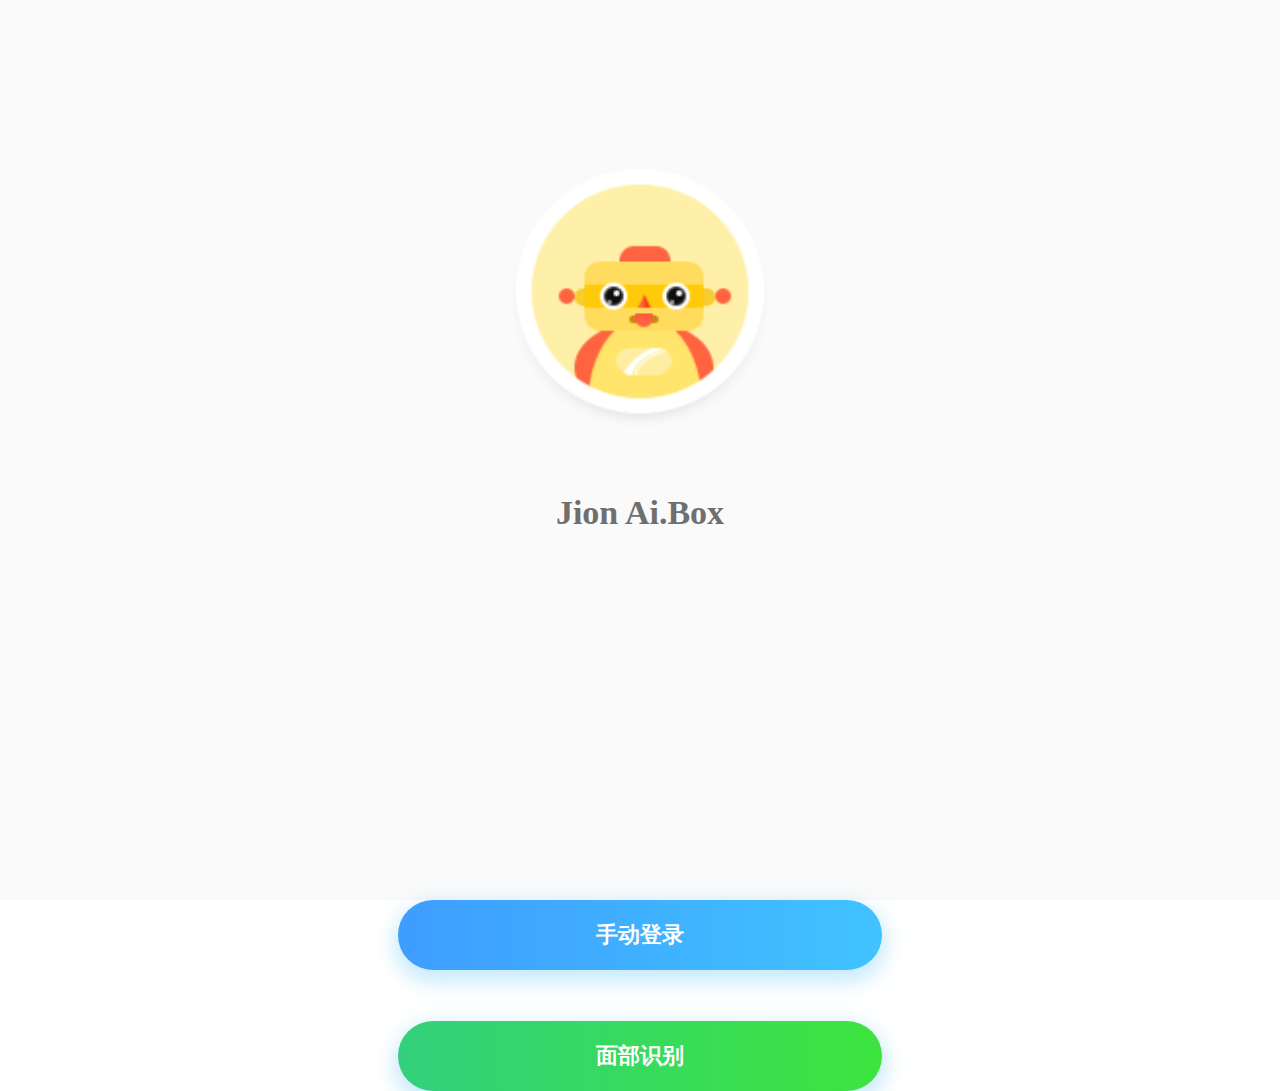
<file: index.html>
<!doctype html>
<html lang="en">
<head>
    <meta charset="UTF-8">
    <meta name="viewport"
          content="width=device-width, user-scalable=no, initial-scale=1.0, maximum-scale=1.0, minimum-scale=1.0">
    <meta http-equiv="X-UA-Compatible" content="ie=edge">
    <meta name="viewport" content="width=device-width">
    <title>登录1</title>
    <script src="js/rem.js"></script>
    <link rel="stylesheet" href="css/index.css">
    <link rel="stylesheet" href="css/base.css">
</head>
<body>
    <div class="bg">
        <div class="head">
            <img src="img/touxiang.png" alt="">
        </div>
        <h2>Jion Ai.Box</h2>
        <button class="login">手动登录</button>
        <a href="queren.html"><button class="face">面部识别</button></a>
    </div>


</body>
</html>
</file>
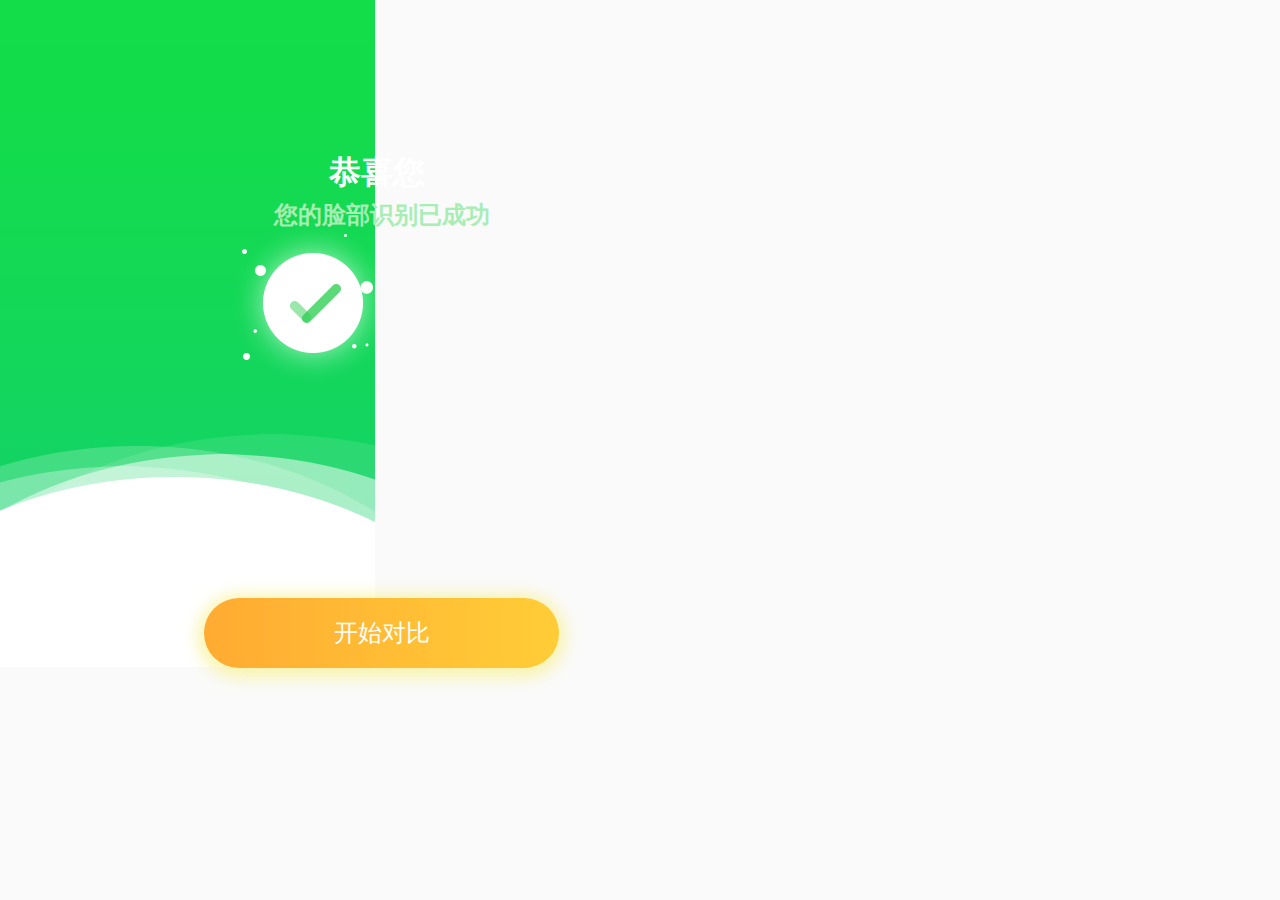
<file: congratulation.html>
<!DOCTYPE html>
<html lang="en">
<head>
    <meta charset="UTF-8">
    <meta name="viewport" content="width=device-width">
    <title>恭喜</title>
    <script src="js/rem.js"></script>
    <link rel="stylesheet" href="css/congratulation.css">
    <link rel="stylesheet" href="css/base.css">
</head>
<body>
    <div class="bg">
        <div class="box">
            <img src="img/luse.png" alt="">
            <h3 class="white">恭喜您</h3>
            <h3 class="gray">您的脸部识别已成功</h3>
            <div class="pic_box">
                <img src="img/bingo.png" alt="">
            </div>
            <a href="sorry.html"><button>开始对比</button></a>
        </div>

    </div>
</body>
</html>
</file>
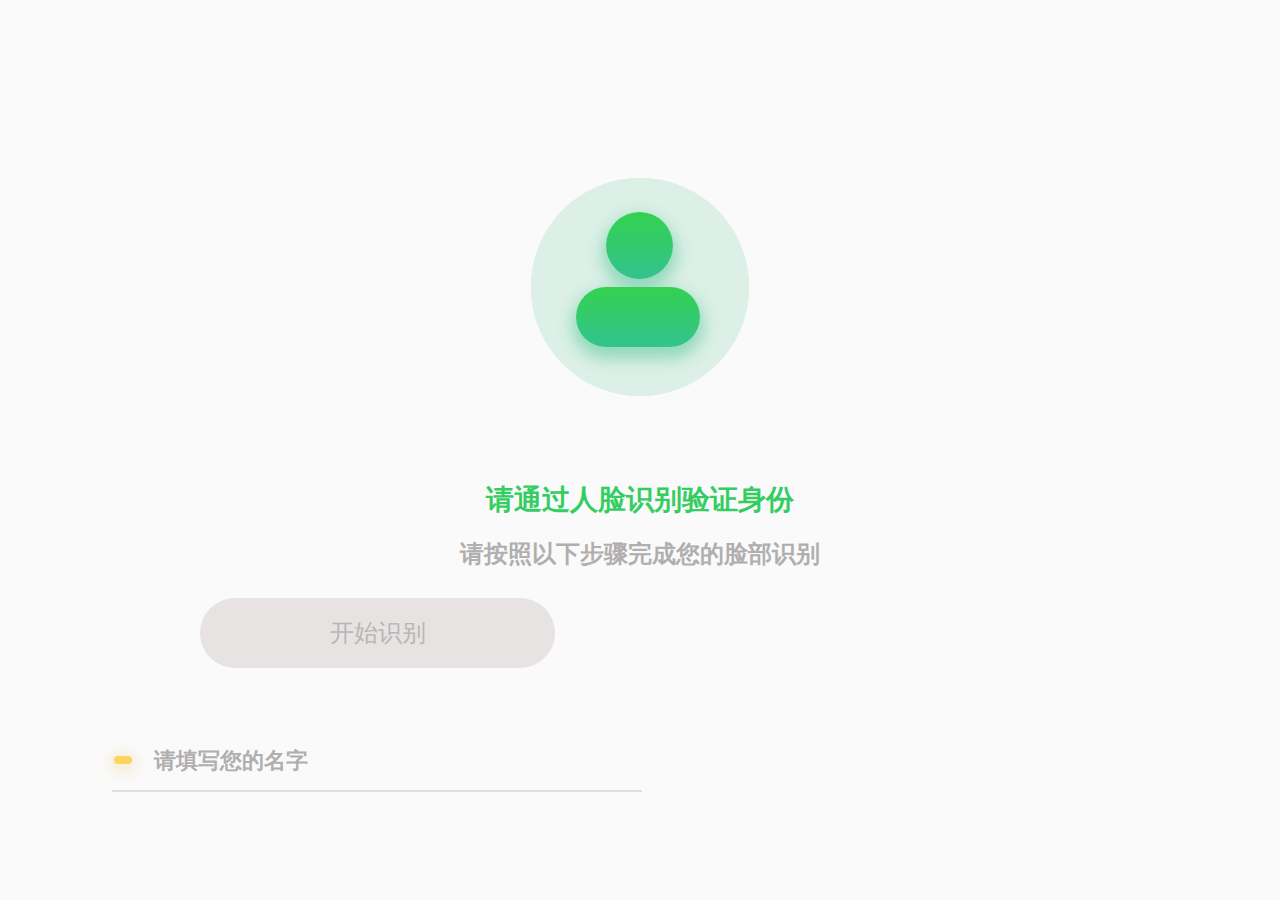
<file: input1.html>
<!DOCTYPE html>
<html lang="en">
<head>
    <meta charset="UTF-8">
    <meta name="viewport" content="width=device-width">
    <title>输入1</title>
    <script src="js/rem.js"></script>
    <link rel="stylesheet" href="css/input1.css">
    <link rel="stylesheet" href="css/base.css">
</head>
<body>
    <div class="bg">
        <div class="circle_big">
            <div class="circle middle"></div>
            <div class="circle small"></div>
            <div class="circle big"></div>
            <div class="head"></div>
            <div class="body"></div>
        </div>
        <h3 class="green">请通过人脸识别验证身份</h3>
        <h3 class="gray">请按照以下步骤完成您的脸部识别</h3>
        <div class="box">
            <div class="orange"></div>
            <input type="text" class="name">
            <h3 class="text">请填写您的名字</h3>
        </div>
        <a href="input2.html"><button class="begin">开始识别</button></a>
    </div>
</body>
</html>
</file>
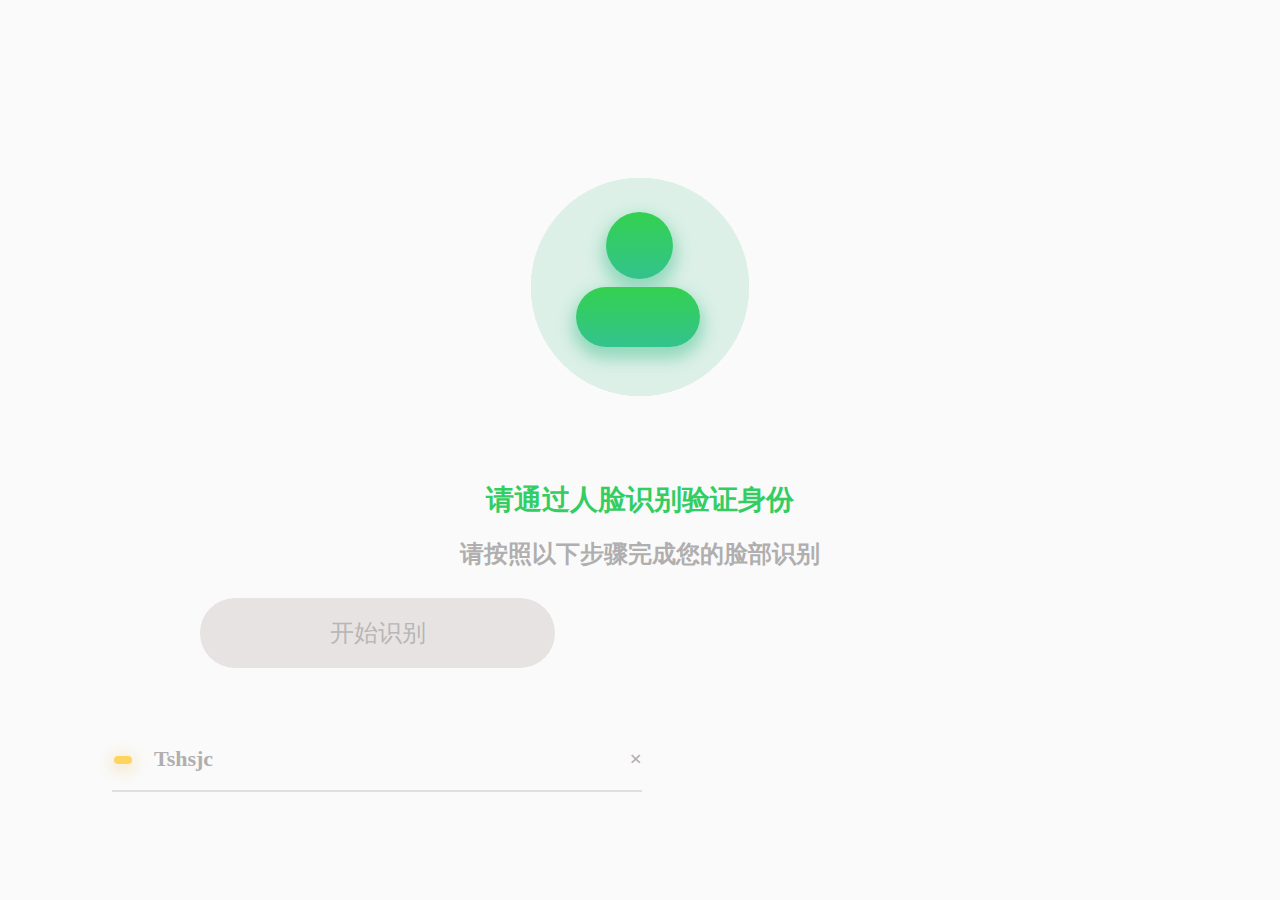
<file: input2.html>
<!DOCTYPE html>
<html lang="en">
<head>
    <meta charset="UTF-8">
    <meta name="viewport" content="width=device-width">
    <title>输入2</title>
    <script src="js/rem.js"></script>
    <link rel="stylesheet" href="css/input2.css">
    <link rel="stylesheet" href="css/base.css">
</head>
<body>
<div class="bg">
    <div class="circle_big">
        <div class="circle middle"></div>
        <div class="circle small"></div>
        <div class="circle big"></div>
        <div class="head"></div>
        <div class="body"></div>
    </div>
    <h3 class="green">请通过人脸识别验证身份</h3>
    <h3 class="gray">请按照以下步骤完成您的脸部识别</h3>
    <div class="box">
        <div class="orange"></div>
        <input type="text" class="name">
        <h3 class="text">Tshsjc</h3>
        <h3 class="fault">×</h3>
    </div>
    <a href="input4.html"><button class="begin">开始识别</button></a>
</div>
</body>
</html>
</file>
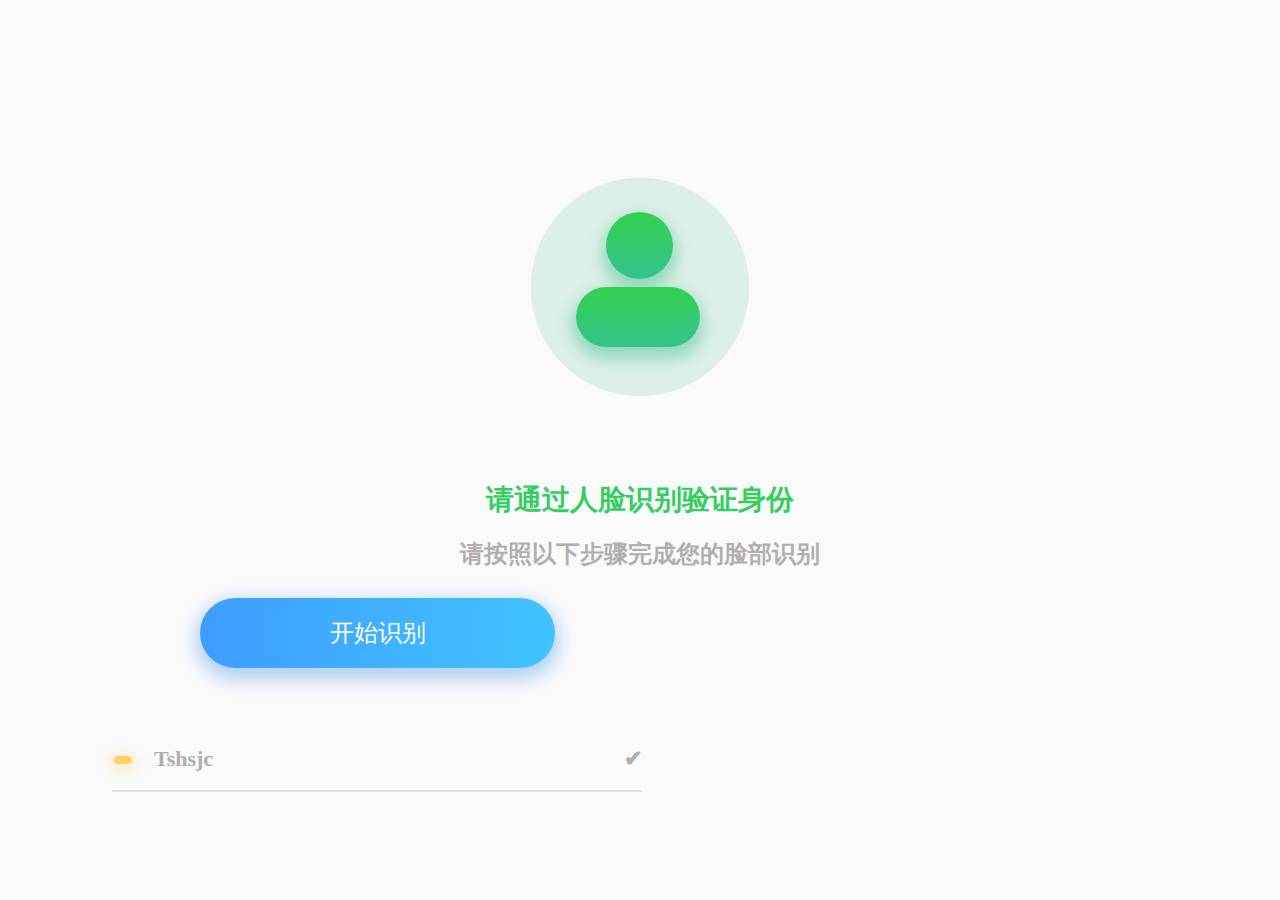
<file: input3.html>
<!DOCTYPE html>
<html lang="en">
<head>
    <meta charset="UTF-8">
    <meta name="viewport" content="width=device-width">
    <title>输入3</title>
    <script src="js/rem.js"></script>
    <link rel="stylesheet" href="css/input3.css">
    <link rel="stylesheet" href="css/base.css">
</head>
<body>
<div class="bg">
    <div class="circle_big">
        <div class="circle middle"></div>
        <div class="circle small"></div>
        <div class="circle big"></div>
        <div class="head"></div>
        <div class="body"></div>
    </div>
    <h3 class="green">请通过人脸识别验证身份</h3>
    <h3 class="gray">请按照以下步骤完成您的脸部识别</h3>
    <div class="box">
        <div class="orange"></div>
        <input type="text" class="name">
        <h3 class="text">Tshsjc</h3>
        <h3 class="fault">✔</h3>
    </div>
    <a href="yinpin.html"><button class="begin">开始识别</button></a>
</div>
</body>
</html>
</file>
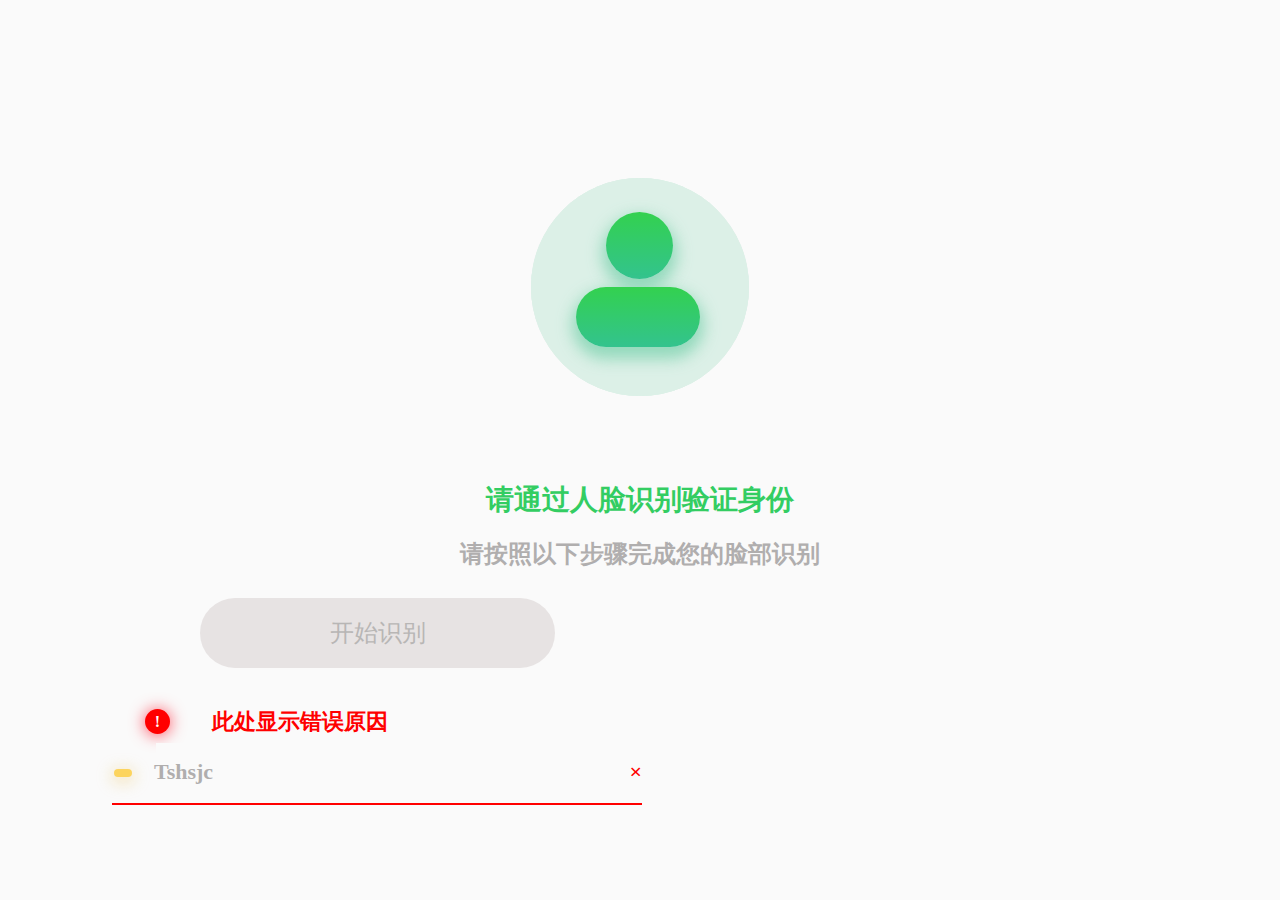
<file: input4.html>
<!DOCTYPE html>
<html lang="en">
<head>
    <meta charset="UTF-8">
    <meta name="viewport" content="width=device-width">
    <title>输入4</title>
    <script src="js/rem.js"></script>
    <link rel="stylesheet" href="css/input4.css">
    <link rel="stylesheet" href="css/base.css">
</head>
<body>
<div class="bg">
    <div class="circle_big">
        <div class="circle middle"></div>
        <div class="circle small"></div>
        <div class="circle big"></div>
        <div class="head"></div>
        <div class="body"></div>
    </div>
    <h3 class="green">请通过人脸识别验证身份</h3>
    <h3 class="gray">请按照以下步骤完成您的脸部识别</h3>
    <div class="warning">
        <div class="left">
            <div class="red">!</div>
        </div>
        <h3 class="right">此处显示错误原因</h3>
    </div>
    <div class="box">
        <div class="orange"></div>
        <input type="text" class="name">
        <h3 class="text">Tshsjc</h3>
        <h3 class="fault">×</h3>
    </div>
    <a href="input3.html"><button class="begin">开始识别</button></a>
</div>
</body>
</html>
</file>
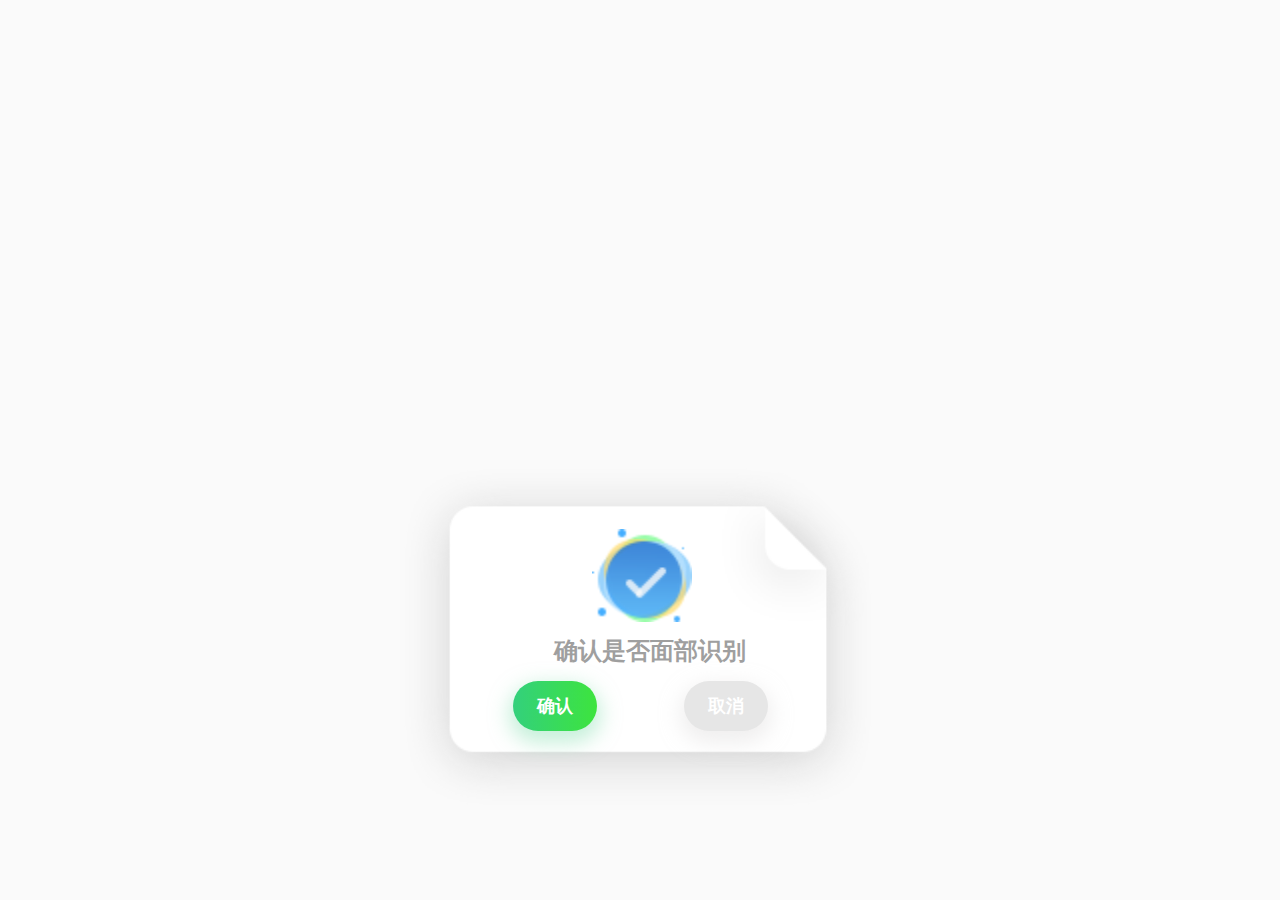
<file: queren.html>
<!doctype html>
<html lang="en">
<head>
    <meta charset="UTF-8">
    <meta name="viewport"
          content="width=device-width, user-scalable=no, initial-scale=1.0, maximum-scale=1.0, minimum-scale=1.0">
    <meta http-equiv="X-UA-Compatible" content="ie=edge">
    <meta name="viewport" content="width=device-width">
    <title>确认</title>
    <script src="js/rem.js"></script>
    <link rel="stylesheet" href="css/queren.css">
    <link rel="stylesheet" href="css/base.css">
</head>
<body>
    <div class="bg">
        <div class="box">
            <img src="img/quejiao.png" alt="" class="lack">
            <img src="img/queren.png" alt="" class="bingo">
            <h3>确认是否面部识别</h3>
            <a href="input1.html"><button class="confirm">确认</button></a>
            <button class="cancel">取消</button>
        </div>
    </div>
</body>
</html>
</file>
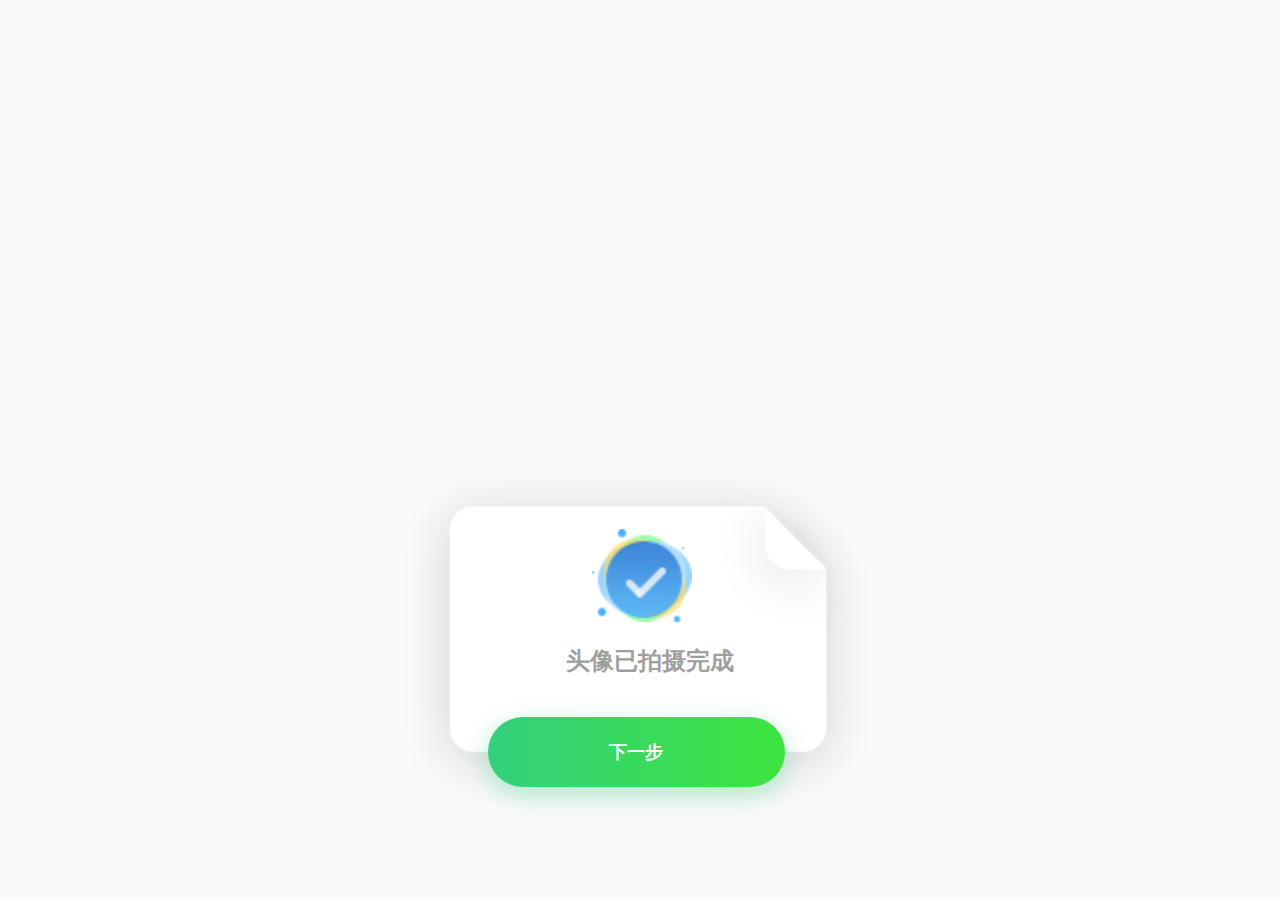
<file: queren2.html>
<!DOCTYPE html>
<html lang="en">
<head>
    <meta charset="UTF-8">
    <meta name="viewport" content="width=device-width">
    <title>确认2</title>
    <script src="js/rem.js"></script>
    <link rel="stylesheet" href="css/queren2.css">
    <link rel="stylesheet" href="css/base.css">
</head>
<body>
<div class="bg">
    <div class="box">
        <img src="img/quejiao.png" alt="" class="lack">
        <img src="img/queren.png" alt="" class="bingo">
        <h3>头像已拍摄完成</h3>
        <button class="next">下一步</button>
    </div>
</div>
</body>
</html>
</file>
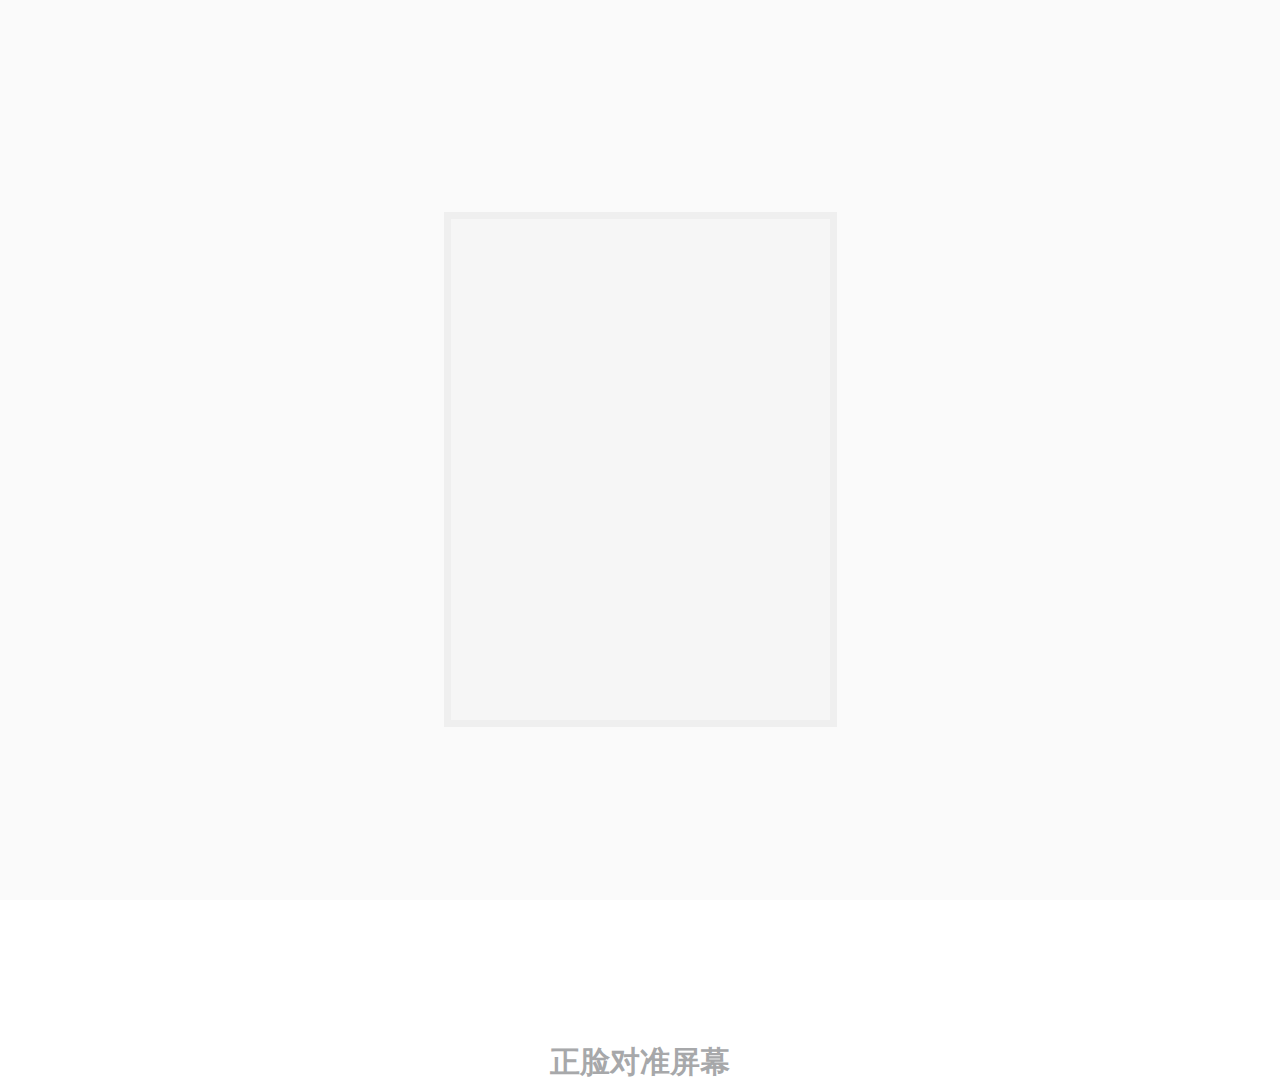
<file: shibie1.html>
<!DOCTYPE html>
<html lang="en">
<head>
    <meta charset="UTF-8">
    <meta name="viewport" content="width=device-width">
    <title>识别1</title>
    <script src="js/rem.js"></script>
    <link rel="stylesheet" href="css/shibie1.css">
    <link rel="stylesheet" href="css/base.css">
</head>
<body>
    <div class="bg">
        <div class="box"></div>
        <a href="shibie2.html"><h3>正脸对准屏幕</h3></a>
    </div>
</body>
</html>
</file>
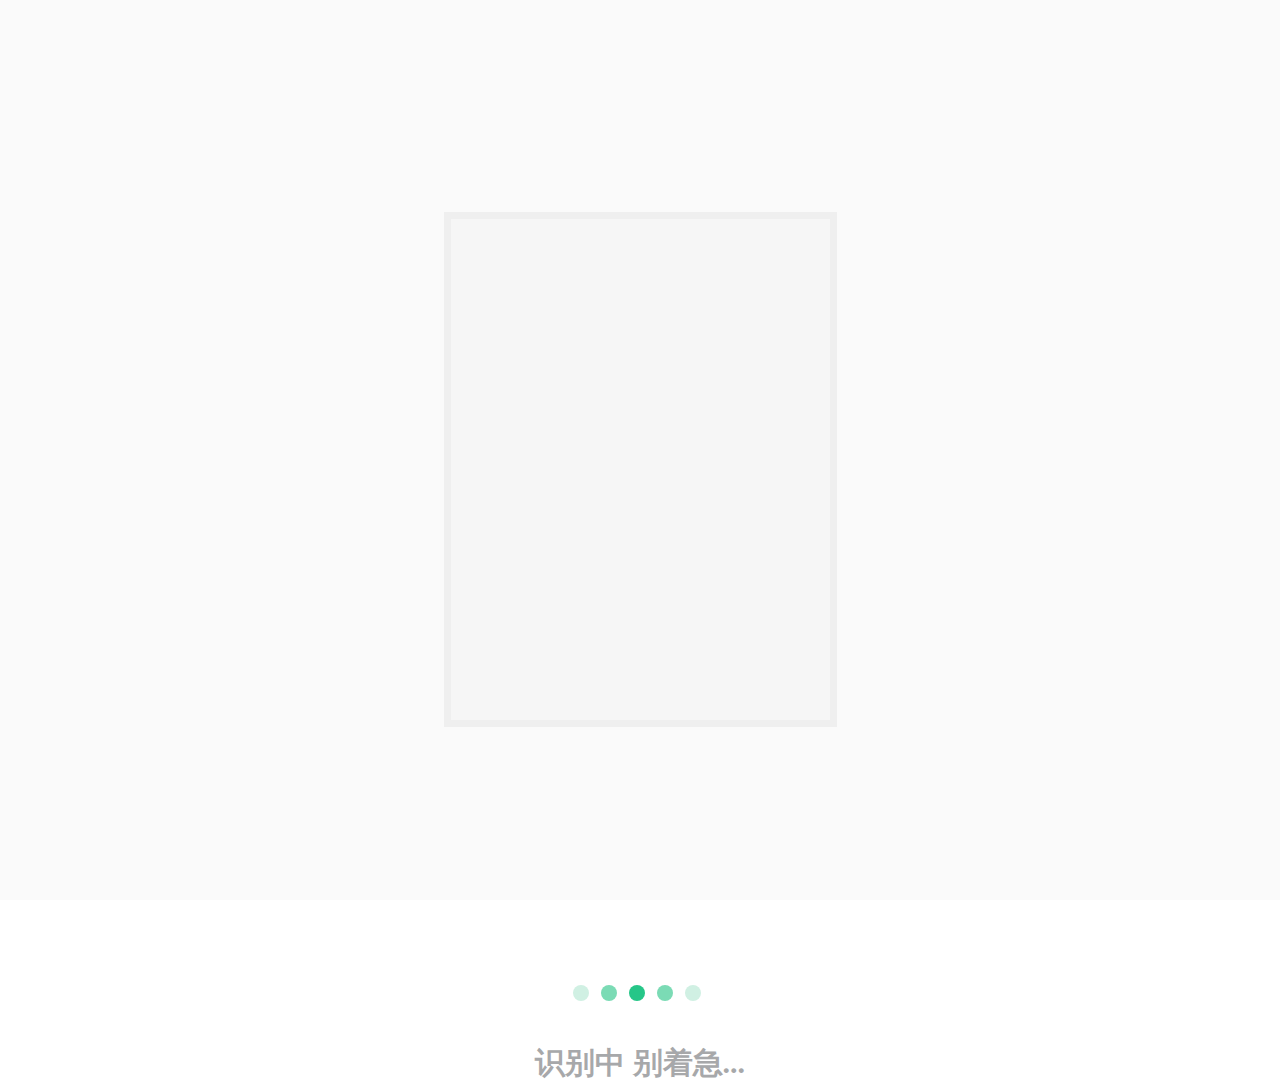
<file: shibie2.html>
<!DOCTYPE html>
<html lang="en">
<head>
    <meta charset="UTF-8">
    <meta name="viewport" content="width=device-width">
    <title>识别2</title>
    <script src="js/rem.js"></script>
    <link rel="stylesheet" href="css/shibie2.css">
    <link rel="stylesheet" href="css/base.css">
</head>
<body>
<div class="bg">
    <div class="box"></div>
    <div class="circle_box">
        <div class="circle circle1"></div>
        <div class="circle circle2"></div>
        <div class="circle"></div>
        <div class="circle circle2"></div>
        <div class="circle circle1"></div>
    </div>
    <a href="congratulation.html"><h3>识别中  别着急...</h3></a>
</div>
</body>
</html>
</file>
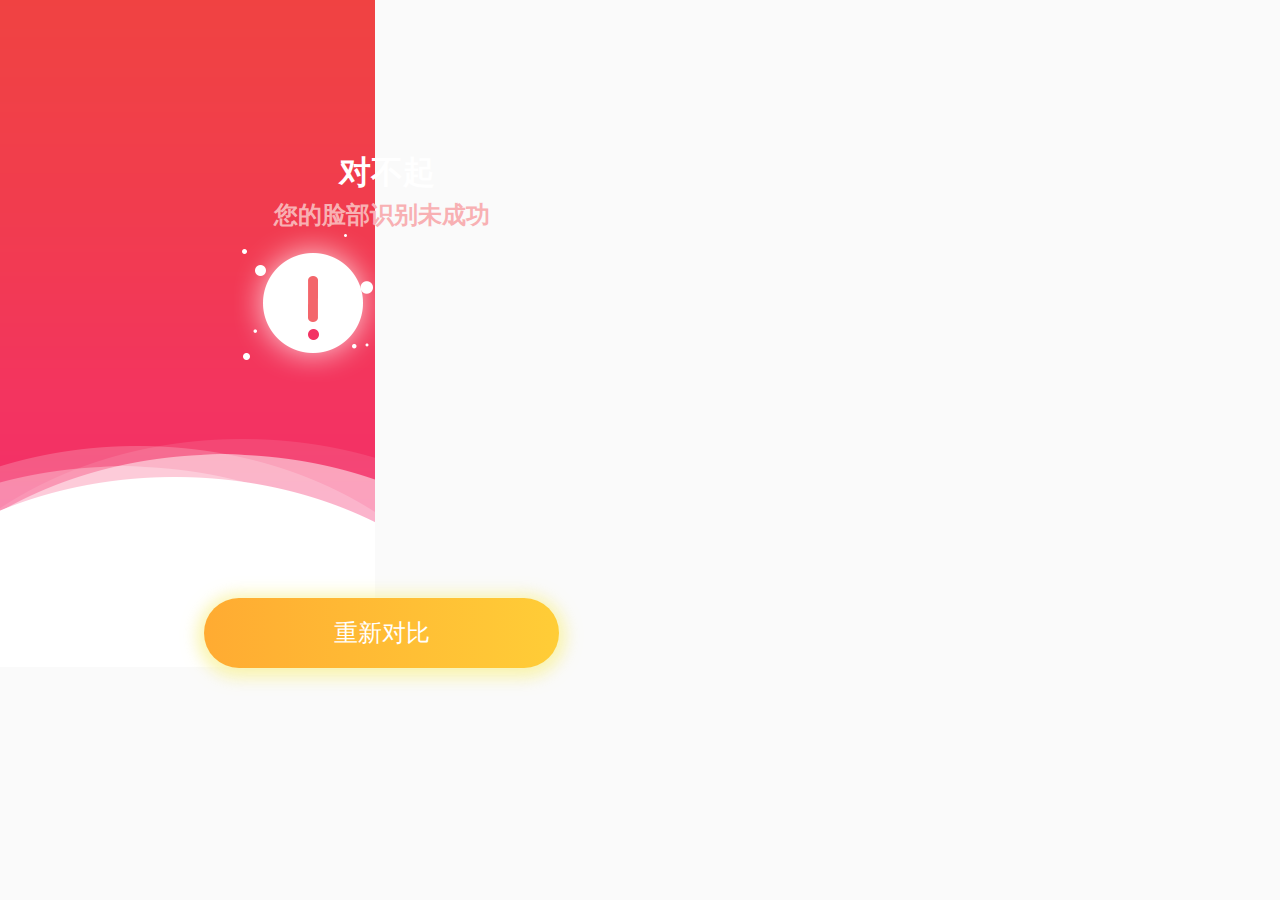
<file: sorry.html>
<!DOCTYPE html>
<html lang="en">
<head>
    <meta charset="UTF-8">
    <meta name="viewport" content="width=device-width">
    <title>sorry</title>
    <script src="js/rem.js"></script>
    <link rel="stylesheet" href="css/sorry.css">
    <link rel="stylesheet" href="css/base.css">
</head>
<body>
<div class="bg">
    <div class="box">
        <img src="img/hongse.png" alt="">
        <h3 class="white">对不起</h3>
        <h3 class="gray">您的脸部识别未成功</h3>
        <div class="pic_box">
            <img src="img/fault.png" alt="">
        </div>
        <button>重新对比</button>
    </div>

</div>
</body>
</html>
</file>
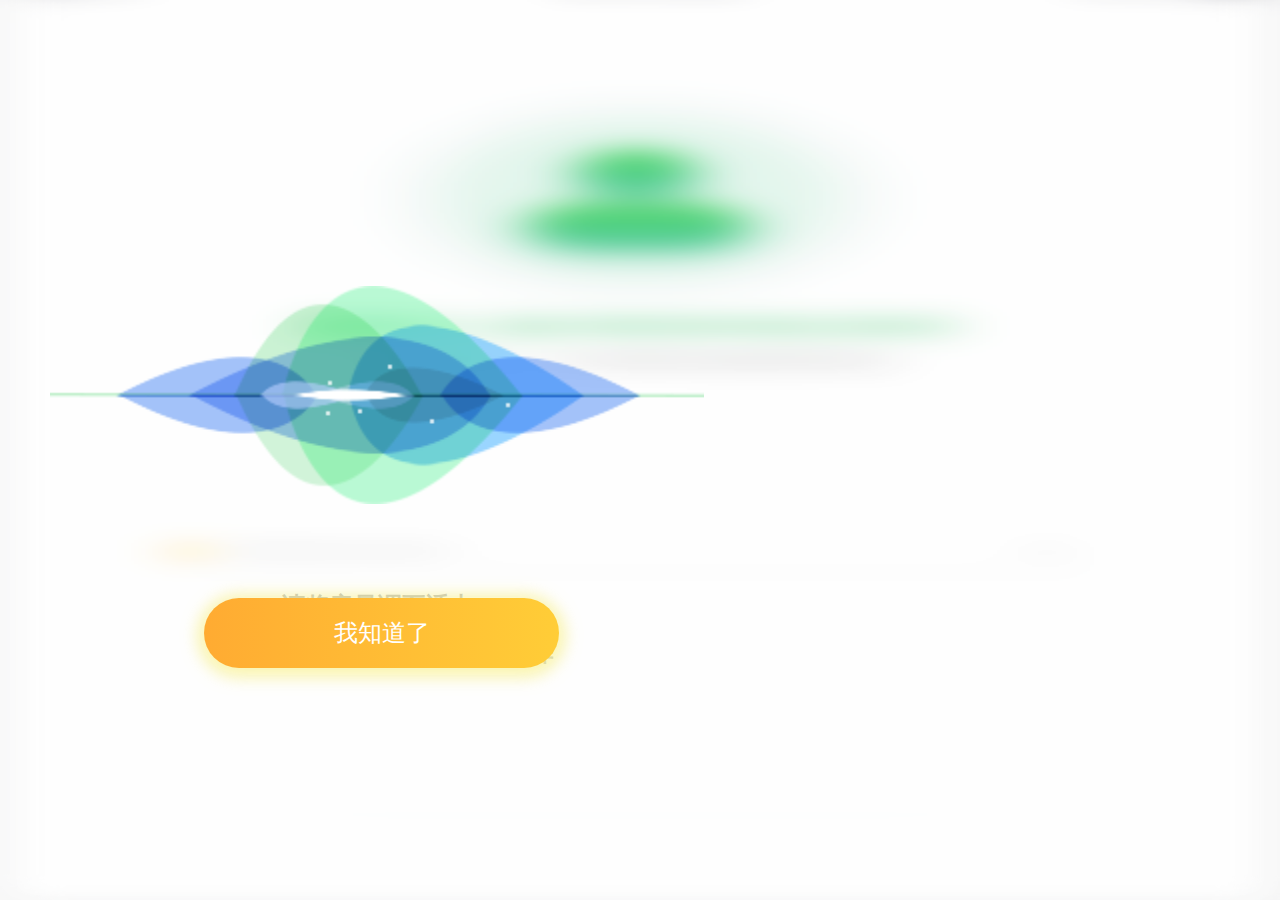
<file: yinpin.html>
<!DOCTYPE html>
<html lang="en">
<head>
    <meta charset="UTF-8">
    <meta name="viewport" content="width=device-width">
    <title>yinpin</title>
    <script src="js/rem.js"></script>
    <link rel="stylesheet" href="css/yinpin.css">
    <link rel="stylesheet" href="css/base.css">
</head>
<body>
    <div class="bg">
        <div class="pic_box">
            <img src="img/xuhua.png" alt="" width="100%" height="100%" class="dim">
            <div class="box"></div>
            <div class="voice">
                <img src="img/shengbo.png" alt="" width="100%" height="100%" >
            </div>
            <h3 class="green">请将音量调至适中</h3>
            <h3 class="gray">跟随视频和语音提示进行缓慢动作</h3>
            <a href="shibie1.html"><button class="know">我知道了</button></a>
        </div>

    </div>
</body>
</html>
</file>
<file: css/index.css>
@import url(../css/base.css);
.bg{
    position: absolute;
    top: 0;
    bottom:0;
    left:0;
    right:0;
    background: #fafafa;
}
.head{
    width: 2.6rem;
    height: 2.6rem;
    margin: 1.69rem auto 0.46rem;
}
.head img{
    display: block;
    width: 100%;
    height: 100%;
}
h2{
    font-size: 0.34rem;
    color: #6f6f6f;
    font-family: San Francisco Display;
    text-align: center;
    line-height: 75px;
    font-weight: bold;
}
.login{
    width: 4.84rem;
    height: 0.7rem;
    background-image: -webkit-linear-gradient(left,#3e9dff,#41c3ff);
    background-image: -moz-linear-gradient(left,#3e9dff,#41c3ff);
    background-image: -ms-linear-gradient(left,#3e9dff,#41c3ff);
    background-image: -o-linear-gradient(left,#3e9dff,#41c3ff);
    box-shadow: 0 0.08rem 0.2rem  0.04rem rgba(144,213,250,0.5);
    border: none;
    border-radius: 0.35rem;
    color: white;
    margin: 3.5rem auto 0.51rem;
    display: block;
    font-size: 0.22rem;
    font-family: "苹方";
    font-weight: bold;
}
.face{
    width: 4.84rem;
    height: 0.7rem;
    background-image: -webkit-linear-gradient(left,#33d07d,#3de43e);
    background-image: -moz-linear-gradient(left,#33d07d,#3de43e);
    background-image: -ms-linear-gradient(left,#33d07d,#3de43e);
    background-image: -o-linear-gradient(left,#33d07d,#3de43e);
    box-shadow: 0 0.08rem 0.2rem  0.04rem rgba(144,213,250,0.5);
    border: none;
    border-radius: 0.35rem;
    color: white;
    margin: 0 auto;
    display: block;
    font-size: 0.22rem;
    font-family: "苹方";
    font-weight: bold;
}
a{
    width: 4.84rem;
    height: 0.7rem;
    display: block;
    margin: 0 auto;
}
</file>
<file: css/base.css>
*{
    margin: 0;
    padding: 0;
    list-style: none;
    font-size: 0.16rem;
    font-family: "微软雅黑";

}
a{
    text-decoration: none;
}
img{
    border: none;
}
</file>
<file: css/congratulation.css>
@import url(../css/base.css);
.bg{
    position: absolute;
    top:0;
    bottom:0;
    left:0;
    right:0;
    background: #fafafa;
}
.box{
    width: 100%;
    height: 100%;
    position: relative;
}
.white{
    width: 1.03rem;
    font-size: 0.32rem;
    font-weight: bold;
    font-family: "苹方";
    color: #fff;
    text-align: center;
    line-height: 0.54rem;
    position: absolute;
    top:1.45rem;
    left: 3.25rem;
}
.gray{
    width: 2.2rem;
    font-size: 0.24rem;
    font-weight: bold;
    font-family: "苹方";
    color: #a7edb4;
    line-height: 0.54rem;
    position: absolute;
    top:1.88rem;
    left: 2.74rem;
}
.pic_box{
    width: 2.65rem;
    height: 2.65rem;
    position: absolute;
    top:2.22rem;
    left: 2.32rem;
}
button{
    width: 3.55rem;
    height: 0.7rem;
    background: #e7e3e3;
    border-radius: 0.35rem;
    border: none;
    position: absolute;
    left: 2.04rem;
    bottom: 2.32rem;
    color: #fff;
    font-size: 0.24rem;
    font-family: "苹方";
    background-image: -webkit-linear-gradient(left,#ffab32,#ffcd37);
    background-image: -moz-linear-gradient(left,#ffab32,#ffcd37);
    background-image: -ms-linear-gradient(left,#ffab32,#ffcd37);
    background-image: -o-linear-gradient(left,#ffab32,#ffcd37);
    box-shadow: 0 0.03rem 0.15rem 0.07rem rgba(248,242,152,0.75);
}
a{
    width: 3.55rem;
    height: 0.7rem;
    display: block;
    margin-left: 2rem;
}
</file>
<file: css/input1.css>
@import url(../css/base.css);
.bg{
    position: absolute;
    top:0;
    bottom:0;
    left:0;
    right:0;
    background: #fafafa;
}
.circle{
    width: 2.18rem;
    height: 2.18rem;
    background: #dcf0e7;
    position: absolute;
    top:0.27rem;
    left: 0.27rem;
    border-radius: 50%;
}
@keyframes color {
    from{
        background: #dcf0e7;
        transform: scale(1,1);
    }
    to{
        background: rgba(220,240,231,0.5);
        transform: scale(1.3,1.3);
    }
}
@keyframes size {
    from{
        background: #dcf0e7;
        transform: scale(1,1);
    }
    to{
        background: rgba(220,240,231,0.3);
        transform: scale(1.6,1.6);
    }
}
.circle_big{
    width: 2.72rem;
    height: 2.72rem;
    /*background: #dcf0e7;*/
    border-radius: 50%;
    margin: 1.51rem auto 0;
    position: relative;
}
.circle_big .middle{
    animation: color 2s linear infinite forwards;
}
.circle_big .big{
    animation: size 2s linear infinite forwards;
}
.head{
    width: 0.67rem;
    height: 0.67rem;
    background-image: -webkit-linear-gradient(top,#33d14f,#33c38e);
    background-image: -moz-linear-gradient(top,#33d14f,#33c38e);
    background-image: -ms-linear-gradient(top,#33d14f,#33c38e);
    background-image: -o-linear-gradient(top,#33d14f,#33c38e);
    box-shadow: 0 0.08rem 0.15rem 0.04rem rgba(123,209,174,0.75);
    border-radius: 50%;
    position: absolute;
    top:0.61rem;
    left:1.02rem;
}
.body{
    width: 1.24rem;
    height: 0.6rem;
    background-image: -webkit-linear-gradient(top,#33d14f,#33c38e);
    background-image: -moz-linear-gradient(top,#33d14f,#33c38e);
    background-image: -ms-linear-gradient(top,#33d14f,#33c38e);
    background-image: -o-linear-gradient(top,#33d14f,#33c38e);
    box-shadow: 0 0.08rem 0.15rem 0.04rem rgba(123,209,174,0.75);
    border-radius: 0.35rem;
    position: absolute;
    top:1.36rem;
    left: 0.72rem;
}
.green{
    width: 3.2rem;
    font-size: 0.28rem;
    font-weight: bold;
    font-family: "苹方";
    color: #33cd62;
    text-align: center;
    line-height: 0.54rem;
    margin: 0.5rem auto 0;
}
.gray{
    width: 4.2rem;
    font-size: 0.24rem;
    font-weight: bold;
    font-family: "苹方";
    color: #b0aeae;
    text-align: center;
    line-height: 0.54rem;
    margin: 0 auto;
}
.box{
    width: 5.3rem;
    height: 0.6rem;
    border-bottom: 0.02rem solid #e2dede;
    margin-top: 1.49rem;
    margin-left: 1.12rem;
    position: relative;
    /*background: red;*/
}
.orange{
    width: 0.18rem;
    height: 0.08rem;
    background: #fcd45e;
    margin-top:0.26rem;
    margin-left: 0.02rem;
    border-radius: 0.04rem;
    box-shadow: 0 0.03rem 0.15rem 0.03rem rgba(243,223,173,0.75);
    float: left;
}
.name{
    display: block;
    height: 100%;
    width: 2.02rem;
    margin-left: 0.24rem;
    float: left;
    border: none;
    background: #fafafa;
}
.text{
    color: #b0aeae;
    font-size: 0.22rem;
    font-family: "苹方";
    position: absolute;
    left: 0.42rem;
    top:0.16rem;
}
.begin{
    width: 3.55rem;
    height: 0.7rem;
    background: #e7e3e3;
    border-radius: 0.35rem;
    border: none;
    position: absolute;
    left: 2rem;
    bottom: 2.32rem;
    color: #b8b6b5;
    font-size: 0.24rem;
    font-family: "苹方";
}
a{
    width: 3.55rem;
    height: 0.7rem;
    display: block;
    margin-left: 2rem;
}
</file>
<file: css/input2.css>
@import url(../css/base.css);
.bg{
    position: absolute;
    top:0;
    bottom:0;
    left:0;
    right:0;
    background: #fafafa;
}
.circle{
    width: 2.18rem;
    height: 2.18rem;
    background: #dcf0e7;
    position: absolute;
    top:0.27rem;
    left: 0.27rem;
    border-radius: 50%;
}
@keyframes color {
    from{
        background: #dcf0e7;
        transform: scale(1,1);
    }
    to{
        background: rgba(220,240,231,0.5);
        transform: scale(1.3,1.3);
    }
}
@keyframes size {
    from{
        background: #dcf0e7;
        transform: scale(1,1);
    }
    to{
        background: rgba(220,240,231,0.3);
        transform: scale(1.6,1.6);
    }
}
.circle_big{
    width: 2.72rem;
    height: 2.72rem;
    /*background: #dcf0e7;*/
    border-radius: 50%;
    margin: 1.51rem auto 0;
    position: relative;
}
.circle_big .middle{
    animation: color 2s linear infinite forwards;
}
.circle_big .big{
    animation: size 2s linear infinite forwards;
}
.head{
    width: 0.67rem;
    height: 0.67rem;
    background-image: -webkit-linear-gradient(top,#33d14f,#33c38e);
    background-image: -moz-linear-gradient(top,#33d14f,#33c38e);
    background-image: -ms-linear-gradient(top,#33d14f,#33c38e);
    background-image: -o-linear-gradient(top,#33d14f,#33c38e);
    box-shadow: 0 0.08rem 0.15rem 0.04rem rgba(123,209,174,0.75);
    border-radius: 50%;
    position: absolute;
    top:0.61rem;
    left:1.02rem;
}
.body{
    width: 1.24rem;
    height: 0.6rem;
    background-image: -webkit-linear-gradient(top,#33d14f,#33c38e);
    background-image: -moz-linear-gradient(top,#33d14f,#33c38e);
    background-image: -ms-linear-gradient(top,#33d14f,#33c38e);
    background-image: -o-linear-gradient(top,#33d14f,#33c38e);
    box-shadow: 0 0.08rem 0.15rem 0.04rem rgba(123,209,174,0.75);
    border-radius: 0.35rem;
    position: absolute;
    top:1.36rem;
    left: 0.72rem;
}
.green{
    width: 3.2rem;
    font-size: 0.28rem;
    font-weight: bold;
    font-family: "苹方";
    color: #33cd62;
    text-align: center;
    line-height: 0.54rem;
    margin: 0.5rem auto 0;
}
.gray{
    width: 4.2rem;
    font-size: 0.24rem;
    font-weight: bold;
    font-family: "苹方";
    color: #b0aeae;
    text-align: center;
    line-height: 0.54rem;
    margin: 0 auto;
}
.box{
    width: 5.3rem;
    height: 0.6rem;
    border-bottom: 0.02rem solid #e2dede;
    margin-top: 1.49rem;
    margin-left: 1.12rem;
    position: relative;
    /*background: red;*/
}
.orange{
    width: 0.18rem;
    height: 0.08rem;
    background: #fcd45e;
    margin-top:0.26rem;
    margin-left: 0.02rem;
    border-radius: 0.04rem;
    box-shadow: 0 0.03rem 0.15rem 0.03rem rgba(243,223,173,0.75);
    float: left;
}
.name{
    display: block;
    height: 100%;
    width: 2.02rem;
    margin-left: 0.24rem;
    float: left;
    border: none;
    background: #fafafa;
}
.text{
    color: #b0aeae;
    font-size: 0.22rem;
    font-family: "苹方";
    position: absolute;
    left: 0.42rem;
    top:0.16rem;
}
.fault{
    color: #b0aeae;
    font-size: 0.22rem;
    font-family: "苹方";
    position: absolute;
    right: 0;
    top:0.16rem;
}
.begin{
    width: 3.55rem;
    height: 0.7rem;
    background: #e7e3e3;
    border-radius: 0.35rem;
    border: none;
    position: absolute;
    left: 2rem;
    bottom: 2.32rem;
    color: #b8b6b5;
    font-size: 0.24rem;
    font-family: "苹方";
}
a{
    width: 3.55rem;
    height: 0.7rem;
    display: block;
    margin-left: 2rem;
}
</file>
<file: css/input3.css>
@import url(../css/base.css);
.bg{
    position: absolute;
    top:0;
    bottom:0;
    left:0;
    right:0;
    background: #fafafa;
}
.circle{
    width: 2.18rem;
    height: 2.18rem;
    background: #dcf0e7;
    position: absolute;
    top:0.27rem;
    left: 0.27rem;
    border-radius: 50%;
}
@keyframes color {
    from{
        background: #dcf0e7;
        transform: scale(1,1);
    }
    to{
        background: rgba(220,240,231,0.5);
        transform: scale(1.3,1.3);
    }
}
@keyframes size {
    from{
        background: #dcf0e7;
        transform: scale(1,1);
    }
    to{
        background: rgba(220,240,231,0.3);
        transform: scale(1.6,1.6);
    }
}
.circle_big{
    width: 2.72rem;
    height: 2.72rem;
    /*background: #dcf0e7;*/
    border-radius: 50%;
    margin: 1.51rem auto 0;
    position: relative;
}
.circle_big .middle{
    animation: color 2s linear infinite forwards;
}
.circle_big .big{
    animation: size 2s linear infinite forwards;
}
.head{
    width: 0.67rem;
    height: 0.67rem;
    background-image: -webkit-linear-gradient(top,#33d14f,#33c38e);
    background-image: -moz-linear-gradient(top,#33d14f,#33c38e);
    background-image: -ms-linear-gradient(top,#33d14f,#33c38e);
    background-image: -o-linear-gradient(top,#33d14f,#33c38e);
    box-shadow: 0 0.08rem 0.15rem 0.04rem rgba(123,209,174,0.75);
    border-radius: 50%;
    position: absolute;
    top:0.61rem;
    left:1.02rem;
}
.body{
    width: 1.24rem;
    height: 0.6rem;
    background-image: -webkit-linear-gradient(top,#33d14f,#33c38e);
    background-image: -moz-linear-gradient(top,#33d14f,#33c38e);
    background-image: -ms-linear-gradient(top,#33d14f,#33c38e);
    background-image: -o-linear-gradient(top,#33d14f,#33c38e);
    box-shadow: 0 0.08rem 0.15rem 0.04rem rgba(123,209,174,0.75);
    border-radius: 0.35rem;
    position: absolute;
    top:1.36rem;
    left: 0.72rem;
}
.green{
    width: 3.2rem;
    font-size: 0.28rem;
    font-weight: bold;
    font-family: "苹方";
    color: #33cd62;
    text-align: center;
    line-height: 0.54rem;
    margin: 0.5rem auto 0;
}
.gray{
    width: 4.2rem;
    font-size: 0.24rem;
    font-weight: bold;
    font-family: "苹方";
    color: #b0aeae;
    text-align: center;
    line-height: 0.54rem;
    margin: 0 auto;
}
.box{
    width: 5.3rem;
    height: 0.6rem;
    border-bottom: 0.02rem solid #e2dede;
    margin-top: 1.49rem;
    margin-left: 1.12rem;
    position: relative;
    /*background: red;*/
}
.orange{
    width: 0.18rem;
    height: 0.08rem;
    background: #fcd45e;
    margin-top:0.26rem;
    margin-left: 0.02rem;
    border-radius: 0.04rem;
    box-shadow: 0 0.03rem 0.15rem 0.03rem rgba(243,223,173,0.75);
    float: left;
}
.name{
    display: block;
    height: 100%;
    width: 2.02rem;
    margin-left: 0.24rem;
    float: left;
    border: none;
    background: #fafafa;
}
.text{
    color: #b0aeae;
    font-size: 0.22rem;
    font-family: "苹方";
    position: absolute;
    left: 0.42rem;
    top:0.16rem;
}
.fault{
    color: #b0aeae;
    font-size: 0.22rem;
    font-family: "苹方";
    position: absolute;
    right: 0;
    top:0.16rem;
}
.begin{
    width: 3.55rem;
    height: 0.7rem;
    background-image: -webkit-linear-gradient(left,#3e9dff,#41c3ff);
    background-image: -moz-linear-gradient(top,#3e9dff,#41c3ff);
    background-image: -ms-linear-gradient(top,#3e9dff,#41c3ff);
    background-image: -o-linear-gradient(top,#3e9dff,#41c3ff);
    box-shadow: 0 0.07rem 0.17rem 0.05rem rgba(156,197,239,0.75);
    border-radius: 0.35rem;
    border: none;
    position: absolute;
    left: 2rem;
    bottom: 2.32rem;
    color: #fff;
    font-size: 0.24rem;
    font-family: "苹方";
}
a{
    width: 3.55rem;
    height: 0.7rem;
    display: block;
    margin-left: 2rem;
}
</file>
<file: css/input4.css>
@import url(../css/base.css);
.bg{
    position: absolute;
    top:0;
    bottom:0;
    left:0;
    right:0;
    background: #fafafa;
}
.circle{
    width: 2.18rem;
    height: 2.18rem;
    background: #dcf0e7;
    position: absolute;
    top:0.27rem;
    left: 0.27rem;
    border-radius: 50%;
}
@keyframes color {
    from{
        background: #dcf0e7;
        transform: scale(1,1);
    }
    to{
        background: rgba(220,240,231,0.5);
        transform: scale(1.3,1.3);
    }
}
@keyframes size {
    from{
        background: #dcf0e7;
        transform: scale(1,1);
    }
    to{
        background: rgba(220,240,231,0.3);
        transform: scale(1.6,1.6);
    }
}
.circle_big{
    width: 2.72rem;
    height: 2.72rem;
    /*background: #dcf0e7;*/
    border-radius: 50%;
    margin: 1.51rem auto 0;
    position: relative;
}
.circle_big .middle{
    animation: color 2s linear infinite forwards;
}
.circle_big .big{
    animation: size 2s linear infinite forwards;
}
.head{
    width: 0.67rem;
    height: 0.67rem;
    background-image: -webkit-linear-gradient(top,#33d14f,#33c38e);
    background-image: -moz-linear-gradient(top,#33d14f,#33c38e);
    background-image: -ms-linear-gradient(top,#33d14f,#33c38e);
    background-image: -o-linear-gradient(top,#33d14f,#33c38e);
    box-shadow: 0 0.08rem 0.15rem 0.04rem rgba(123,209,174,0.75);
    border-radius: 50%;
    position: absolute;
    top:0.61rem;
    left:1.02rem;
}
.body{
    width: 1.24rem;
    height: 0.6rem;
    background-image: -webkit-linear-gradient(top,#33d14f,#33c38e);
    background-image: -moz-linear-gradient(top,#33d14f,#33c38e);
    background-image: -ms-linear-gradient(top,#33d14f,#33c38e);
    background-image: -o-linear-gradient(top,#33d14f,#33c38e);
    box-shadow: 0 0.08rem 0.15rem 0.04rem rgba(123,209,174,0.75);
    border-radius: 0.35rem;
    position: absolute;
    top:1.36rem;
    left: 0.72rem;
}
.green{
    width: 3.2rem;
    font-size: 0.28rem;
    font-weight: bold;
    font-family: "苹方";
    color: #33cd62;
    text-align: center;
    line-height: 0.54rem;
    margin: 0.5rem auto 0;
}
.gray{
    width: 4.2rem;
    font-size: 0.24rem;
    font-weight: bold;
    font-family: "苹方";
    color: #b0aeae;
    text-align: center;
    line-height: 0.54rem;
    margin: 0 auto;
}
.warning{
    width: 2.7rem;
    height: 0.42rem;
    margin-top: 1.2rem;
    margin-left: 1.43rem;
}
.left{
    width: 0.25rem;
    height: 0.25rem;
    background: red;
    border-radius: 50%;
    float: left;
    font-size: 0.20rem;
    color: white;
    font-weight: bold;
    text-align: center;
    line-height: 0.25rem;
    margin: 0.08rem 0.2rem 0 0.02rem;
    box-shadow: 0 0.01rem 0.15rem 0.01rem rgba(255,45,65,0.75);
}
.right{
    width: 2.2rem;
    height: 100%;
    float: left;
    font-size: 0.22rem;
    color: red;
    text-align: center;
    line-height: 0.42rem;
}
.box{
    width: 5.3rem;
    height: 0.6rem;
    border-bottom: 0.02rem solid red;
    margin-left: 1.12rem;
    position: relative;
    /*background: red;*/
}
.orange{
    width: 0.18rem;
    height: 0.08rem;
    background: #fcd45e;
    margin-top:0.26rem;
    margin-left: 0.02rem;
    border-radius: 0.04rem;
    box-shadow: 0 0.03rem 0.15rem 0.03rem rgba(243,223,173,0.75);
    float: left;
}
.name{
    display: block;
    height: 100%;
    width: 2.02rem;
    margin-left: 0.24rem;
    float: left;
    border: none;
    background: #fafafa;
}
.text{
    color: #b0aeae;
    font-size: 0.22rem;
    font-family: "苹方";
    position: absolute;
    left: 0.42rem;
    top:0.16rem;
}
.fault{
    color: red;
    font-size: 0.22rem;
    font-family: "苹方";
    position: absolute;
    right: 0;
    top:0.16rem;
}
.begin{
    width: 3.55rem;
    height: 0.7rem;
    background: #e7e3e3;
    border-radius: 0.35rem;
    border: none;
    position: absolute;
    left: 2rem;
    bottom: 2.32rem;
    color: #b8b6b5;
    font-size: 0.24rem;
    font-family: "苹方";
}
a{
    width: 3.55rem;
    height: 0.7rem;
    display: block;
    margin-left: 2rem;
}
</file>
<file: css/queren.css>
@import url(../css/base.css);
.bg{
    position: absolute;
    top:0;
    bottom:0;
    left:0;
    right:0;
    background: #fafafa;
}
.box{
    margin:4.39rem auto 0;
    width: 5.61rem;
    height: 3.9rem;
    position: relative;
}
.box .lack{
    width: 4.8rem;
    height: 3.5rem;
    display: block;
    position: absolute;
    top:0.23rem;
    left:0.38rem;
}
.box .bingo{
    width: 1rem;
    height: 0.93rem;
    display: block;
    position: absolute;
    top:0.9rem;
    left: 2.32rem;
}
h3{
    height: 0.24rem;
    width: 2.0rem;
    position: absolute;
    left: 1.9rem;
    top:2rem;
    font-size: 0.24rem;
    text-align: center;
    line-height: 0.24rem;
    color: #9f9f9f;
    font-family: "苹方";
    font-weight: bold;
}
.confirm{
    width:0.84rem;
    height: 0.5rem;
    background-image: -webkit-linear-gradient(left,#33d07c,#3de43e);
    background-image: -moz-linear-gradient(left,#33d07c,#3de43e);
    background-image: -ms-linear-gradient(left,#33d07c,#3de43e);
    background-image: -o-linear-gradient(left,#33d07c,#3de43e);
    box-shadow: 0 0.08rem 0.2rem  0.04rem rgba(141,225,181,0.5);
    border-radius: 0.35rem;
    border: none;
    position: absolute;
    left:1.53rem;
    bottom: 0.98rem;
    font-size: 0.18rem;
    color: white;
    text-align: center;
    line-height: 0.5rem;
    font-family: "苹方";
    font-weight: bold;
}
a{
    width:0.84rem;
    height: 0.5rem;
    display: block;
    margin-left: 1.53rem;
}
.cancel{
    width:0.84rem;
    height: 0.5rem;
   background: #e6e6e6;
    box-shadow: 0 0.08rem 0.2rem  0.04rem rgba(225,224,224,0.5);
    border-radius: 0.35rem;
    border: none;
    position: absolute;
    right:1.53rem;
    bottom: 0.98rem;
    font-size: 0.18rem;
    color: white;
    text-align: center;
    line-height: 0.5rem;
    font-family: "苹方";
    font-weight: bold;
}
</file>
<file: css/queren2.css>
@import url(../css/base.css);
.bg{
    position: absolute;
    top:0;
    bottom:0;
    left:0;
    right:0;
    background: #fafafa;
}
.box{
    margin:4.39rem auto 0;
    width: 5.61rem;
    height: 3.9rem;
    position: relative;
    /*background: red;*/
}
.box .lack{
    width: 4.8rem;
    height: 3.5rem;
    display: block;
    position: absolute;
    top:0.23rem;
    left:0.38rem;
}
.box .bingo{
    width: 1rem;
    height: 0.93rem;
    display: block;
    position: absolute;
    top:0.9rem;
    left: 2.32rem;
}
h3{
    height: 0.24rem;
    width: 1.8rem;
    position: absolute;
    left: 2rem;
    top:2.1rem;
    font-size: 0.24rem;
    text-align: center;
    line-height: 0.24rem;
    color: #9f9f9f;
    font-family: "苹方";
    font-weight: bold;
}
.next{
    width: 2.97rem;
    height: 0.7rem;
    background-image: -webkit-linear-gradient(left,#33d07c,#3de43e);
    background-image: -moz-linear-gradient(left,#33d07c,#3de43e);
    background-image: -ms-linear-gradient(left,#33d07c,#3de43e);
    background-image: -o-linear-gradient(left,#33d07c,#3de43e);
    box-shadow: 0 0.08rem 0.2rem  0.04rem rgba(141,225,181,0.5);
    border-radius: 0.35rem;
    border: none;
    position: absolute;
    top:2.78rem;
    left:1.28rem;
    font-size: 0.18rem;
    color: white;
    text-align: center;
    line-height: 0.5rem;
    font-family: "苹方";
    font-weight: bold;
}
</file>
<file: css/shibie1.css>
@import url(../css/base.css);
.bg{
    position: absolute;
    top:0;
    bottom:0;
    left:0;
    right:0;
    background: #fafafa;
}
.box{
    width: 3.79rem;
    height: 5.01rem;
    background: #f6f6f6;
    border: 7px solid #efefef;
    margin: 2.12rem auto 3.15rem;
}
h3{
    color: #a7a8aa;
    font-size: 0.3rem;
    font-family: "苹方";
    text-align: center;
}
a{
    display: block;
    height: 0.3rem;
}
</file>
<file: css/shibie2.css>
@import url(../css/base.css);
.bg{
    position: absolute;
    top:0;
    bottom:0;
    left:0;
    right:0;
    background: #fafafa;
}
.box{
    width: 3.79rem;
    height: 5.01rem;
    background: #f6f6f6;
    border: 7px solid #efefef;
    margin: 2.12rem auto 2.58rem;
}
.circle_box{
    width: 1.34rem;
    height: 0.16rem;
    margin: 0 auto 0.42rem;
}
.circle{
    width: 0.16rem;
    height:0.16rem;
    border-radius: 50%;
    background: #26c688;
    float: left;
    margin-right: 0.12rem;
}
.circle:last-child{
    margin-right: 0;
}
.circle1{
    background: #d0f0e3;
}
.circle2{
    background: #7bdbb5;
}
h3{
    color: #a7a8aa;
    font-size: 0.3rem;
    font-family: "苹方";
    text-align: center;
}
a{
    display: block;
    height: 0.3rem;
}
</file>
<file: css/sorry.css>
@import url(../css/base.css);
.bg{
    position: absolute;
    top:0;
    bottom:0;
    left:0;
    right:0;
    background: #fafafa;
}
.box{
    width: 100%;
    height: 100%;
    position: relative;
}
.white{
    width: 1.03rem;
    font-size: 0.32rem;
    font-weight: bold;
    font-family: "苹方";
    color: #fff;
    text-align: center;
    line-height: 0.54rem;
    position: absolute;
    top:1.45rem;
    left: 3.35rem;
}
.gray{
    width: 2.2rem;
    font-size: 0.24rem;
    font-weight: bold;
    font-family: "苹方";
    color: #f8b0b3;
    line-height: 0.54rem;
    position: absolute;
    top:1.88rem;
    left: 2.74rem;
}
.pic_box{
    width: 2.65rem;
    height: 2.65rem;
    position: absolute;
    top:2.22rem;
    left: 2.32rem;
}
button{
    width: 3.55rem;
    height: 0.7rem;
    background: #e7e3e3;
    border-radius: 0.35rem;
    border: none;
    position: absolute;
    left: 2.04rem;
    bottom: 2.32rem;
    color: #fff;
    font-size: 0.24rem;
    font-family: "苹方";
    background-image: -webkit-linear-gradient(left,#ffab32,#ffcd37);
    background-image: -moz-linear-gradient(left,#ffab32,#ffcd37);
    background-image: -ms-linear-gradient(left,#ffab32,#ffcd37);
    background-image: -o-linear-gradient(left,#ffab32,#ffcd37);
    box-shadow: 0 0.03rem 0.15rem 0.07rem rgba(248,242,152,0.75);
}
</file>
<file: css/yinpin.css>
@import url(../css/base.css);
.bg{
    position: absolute;
    top:0;
    bottom:0;
    left:0;
    right:0;
    background: #fafafa;
    overflow: hidden;
}
.pic_box{
    width: 100%;
    height: 100%;
    position: relative;
}
.pic_box .box{
    width: 100%;
    height: 100%;
    background: rgba(250,250,250,0.15);
    position: absolute;
    top: 0;
    left: 0;
}
.pic_box .voice{
    width: 6.54rem;
    height: 2.18rem;
    position: absolute;
    top: 2.86rem;
    left: 0.5rem;
}
.pic_box .green{
    width: 2.4rem;
    font-size: 0.24rem;
    font-weight: bold;
    font-family: "苹方";
    color: #b7b7b7;
    text-align: center;
    line-height: 0.54rem;
    position: absolute;
    top: 5.79rem;
    left: 2.58rem;
}
.pic_box .gray{
    width: 3.6rem;
    font-size: 0.22rem;
    font-weight: bold;
    font-family: "苹方";
    color: #b7b7b7;
    text-align: center;
    line-height: 0.54rem;
    position: absolute;
    top:6.27rem;
    left: 2.09rem;
}
.know{
    width: 3.55rem;
    height: 0.7rem;
    background: #e7e3e3;
    border-radius: 0.35rem;
    border: none;
    position: absolute;
    left: 2.04rem;
    bottom: 2.32rem;
    color: #fff;
    font-size: 0.24rem;
    font-family: "苹方";
    background-image: -webkit-linear-gradient(left,#ffab32,#ffcd37);
    background-image: -moz-linear-gradient(left,#ffab32,#ffcd37);
    background-image: -ms-linear-gradient(left,#ffab32,#ffcd37);
    background-image: -o-linear-gradient(left,#ffab32,#ffcd37);
    box-shadow: 0 0.03rem 0.15rem 0.07rem rgba(248,242,152,0.75);
}
a{
    width: 3.55rem;
    height: 0.7rem;
    display: block;
    margin-left: 2rem;
}
</file>
